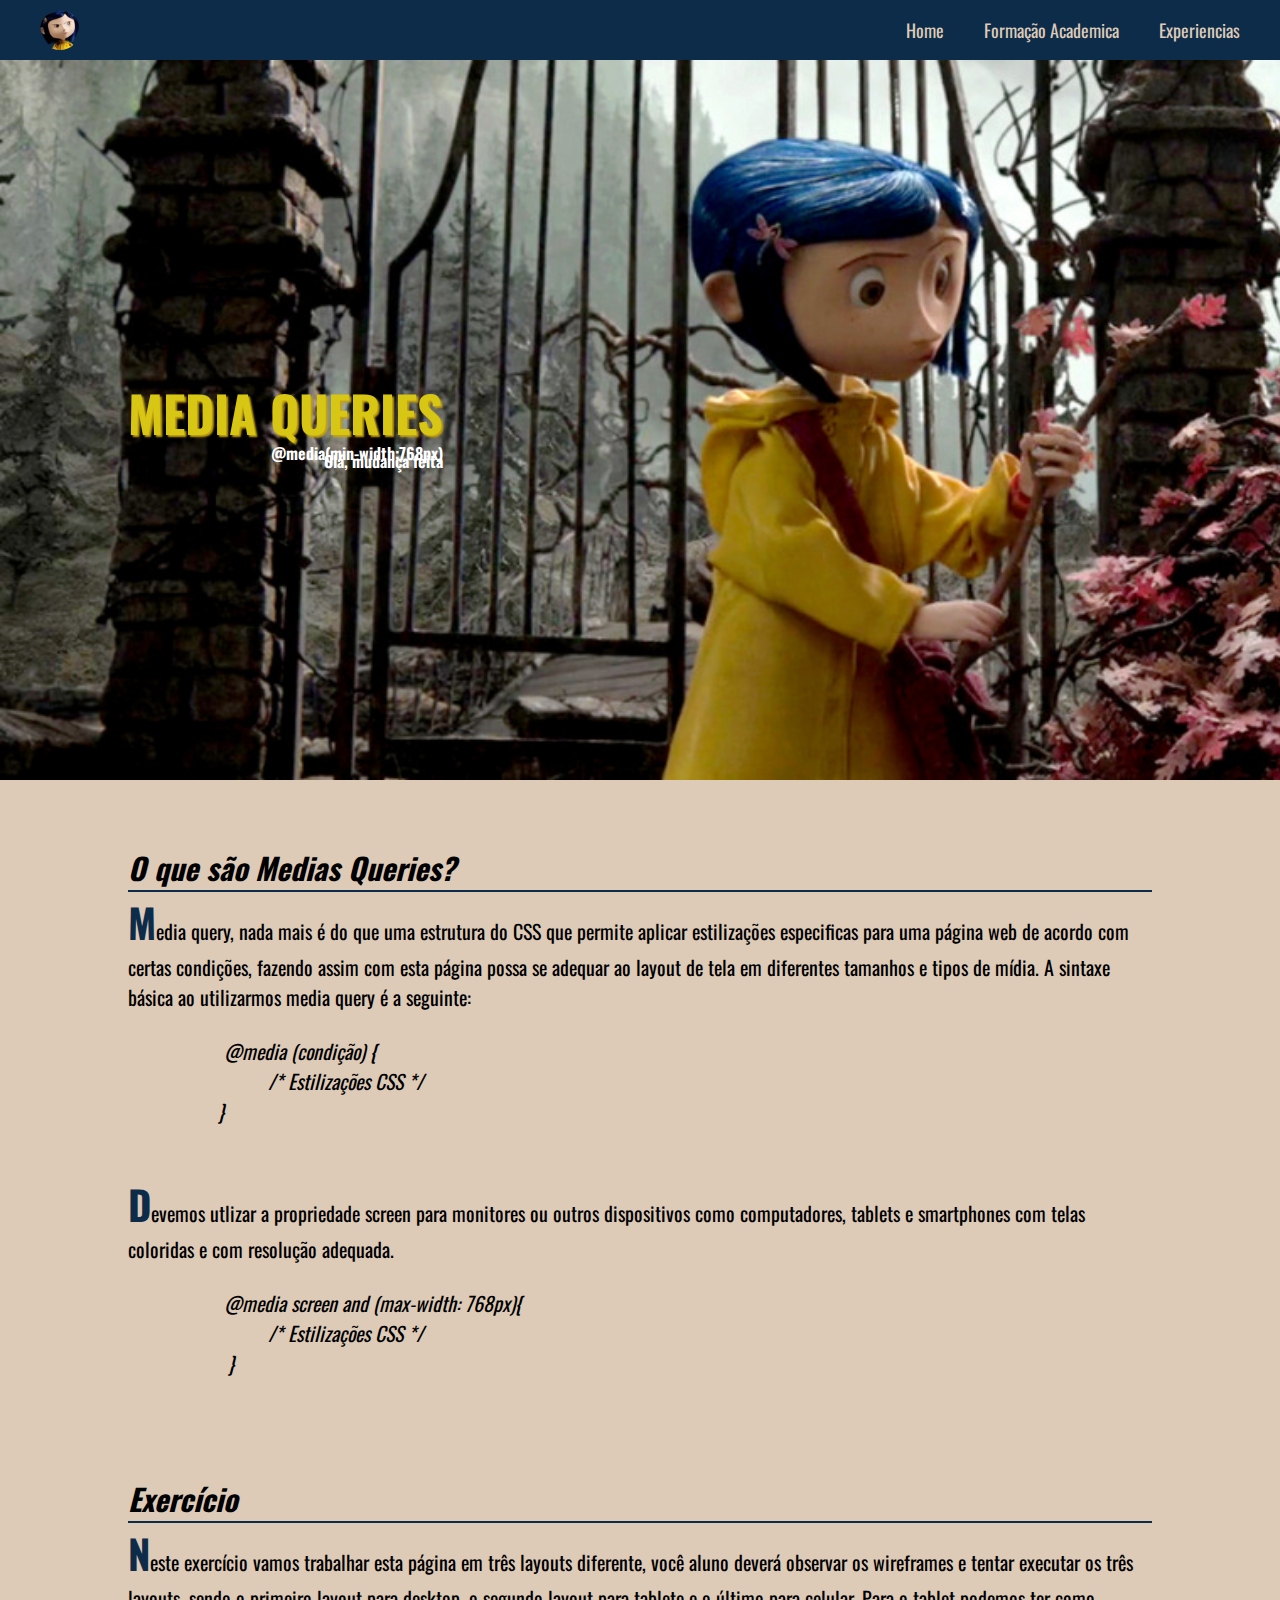
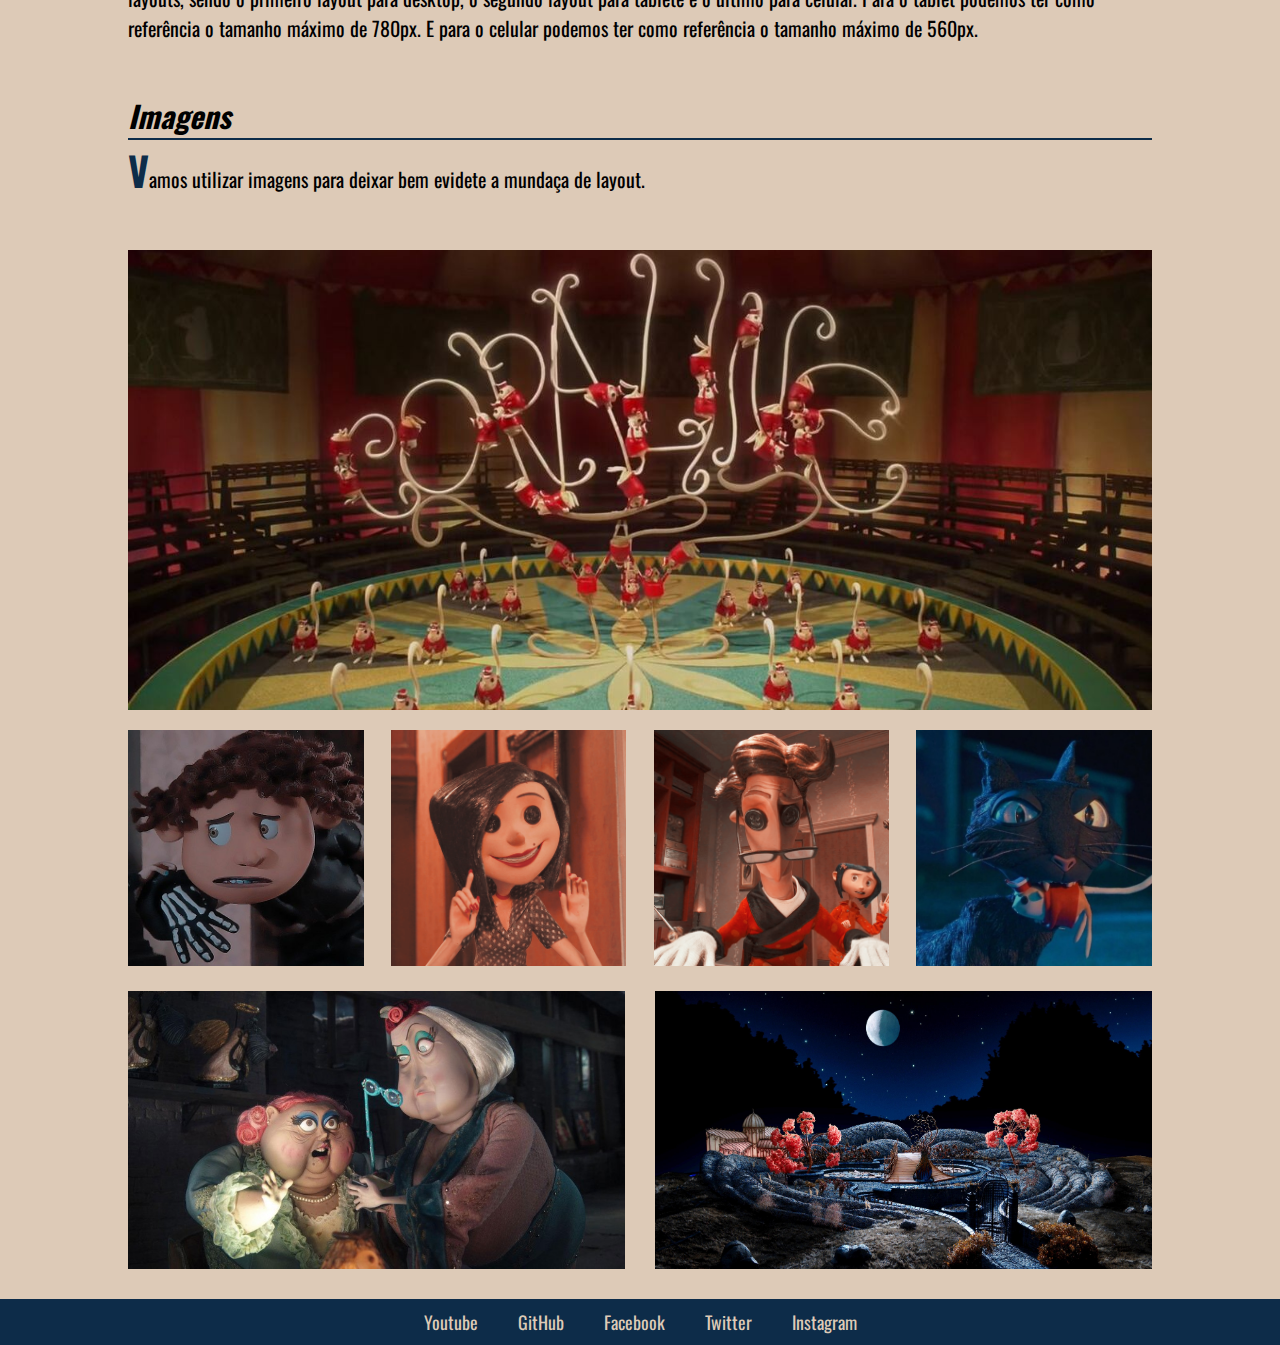
<file: index.html>
<!DOCTYPE html>
<html lang="pt-br">

<head>
    <meta charset="UTF-8">
    <meta http-equiv="X-UA-Compatible" content="IE=edge">
    <meta name="viewport" content="width=device-width, initial-scale=1.0">
    <link rel="stylesheet" href="css/style.css">
    <title>Home</title>
</head>

<body>
    <!-- <a href="www.google.com.br" target="_blank"></a> -->
    <!-- _blank serve para abrir a pagina em outra aba -->
    <!-- google.com.br#nomedoid vai para alguma parte especifica da página -->

    <nav class="navbar">
        <img class="nav-logo" src="img/icon.png" alt="logo coraline">
        <ul class="nav-ul">
            <li><a class="nav-a" href="index.html">Home</a></li>
            <li><a class="nav-a" href="#">Formação Academica</a></li>
            <li><a class="nav-a" href="#">Experiencias</a></li>
        </ul>
    </nav>
    <header class="header">
        <div>
            <h1 class="f1">Media Queries</h1>
            <h2 class="f2">@media(min-width:768px)</h2>
            <h3 class="f2">Olá, mudança feita</h3>
        </div>
    </header>
    <main class="container">

        <section>
            <div class="div-texto">
                <h2 class="titulos">O que são Medias Queries?</h2>
                <p class="texto"><span>M</span>edia query, nada mais é do que uma estrutura do CSS que permite aplicar estilizações
                    especificas para uma página web de acordo com certas condições, fazendo assim com esta página possa
                    se adequar ao layout de tela em diferentes tamanhos e tipos de mídia. A sintaxe básica ao
                    utilizarmos media query é a seguinte:
                </p>

                <pre>
                    <code>
                        <em class="texto">@media (condição) { 
                            /* Estilizações CSS */
                  }</em>
                    </code>
                </pre>

                <p class="texto"><span>D</span>evemos utlizar a propriedade screen para monitores ou outros dispositivos como
                    computadores, tablets e smartphones com telas coloridas e com resolução adequada.</p>
                <pre>
                    <code>
                        <em class="texto">@media screen and (max-width: 768px){
                            /* Estilizações CSS */
                    }</em>
                    </code>
                </pre>

            </div>
            <div class="div-texto">
                <h2 class="titulos">Exercício</h2>
                <p class="texto"><span>N</span>este exercício vamos trabalhar esta página em três layouts diferente, você aluno deverá
                    observar os wireframes e tentar executar os três layouts, sendo o primeiro layout para desktop, o
                    segundo layout para tablete e o último para celular. Para o tablet podemos ter como referência o
                    tamanho máximo de 780px. E para o celular podemos ter como referência o tamanho máximo de 560px.
                </p>
            </div>
            <div class="div-texto">
                <h2 class="titulos">Imagens</h2>
                <p class="texto"><span>V</span>amos utilizar imagens para deixar bem evidete a mundaça de layout.</p>
            </div>
        </section>

        <section class="sec1">
            <img class="sec1-imagem" src="img/ratitos.jpg" alt="">
        </section>

        <section class="sec2">
            <img class="sec2-imagem" src="img/wybe.jpg" alt="">
            <img class="sec2-imagem" src="img/outramami.png" alt="">
            <img class="sec2-imagem" src="img/outropapi.png" alt="">
            <img class="sec2-imagem" src="img/gatito.jpg" alt="">
        </section>
        <section class="sec2">
            <img class="sec3-imagem" src="img/velhas.jpg" alt="">
            <img class="sec3-imagem" src="img/jardim.jpg" alt="">
        </section>
    </main>
    <footer class="footer">
        <ul class="nav-ul">
            <li class="nav-a">Youtube</li>
            <li class="nav-a">GitHub</li>
            <li class="nav-a">Facebook</li>
            <li class="nav-a">Twitter</li>
            <li class="nav-a">Instagram</li>
        </ul>
    </footer>
</body>

</html>
</file>
<file: css/style.css>
@import url('https://fonts.googleapis.com/css2?family=Oswald:wght@300&display=swap');

*{
    margin: 0;
    padding: 0;
    font-family: 'Oswald', sans-serif;
}

:root{
    --azul-escuro: #0d2c49;
    --rosa-claro: #ddcab7;
    --marrom: #786343;
    --amarelo: #c7a40e;
    --amarelo-claro: #d8c615;
}

.navbar{
    background-color: var(--azul-escuro);
    display: flex;
    justify-content: space-between;
    align-items: center;
    padding: 10px 40px;
}
.nav-logo{
    width: 40px;
    border-radius: 50%;
}
.nav-ul{
    display: flex;
    list-style: none;
    gap: 40px;
}
.nav-a{
    color: var(--rosa-claro);
    font-size: 18px;
    text-decoration: none;
}
.nav-a:hover{
    text-decoration: underline;
}
.header{
    /* o vh ajusta conforme o tamanho da tela */
    height: 80vh;
    display: flex;
    justify-content: left;
    align-items: center;
    background-image: url(../img/coraline1.jfif);
    background-repeat: no-repeat;
    background-size: cover;
    background-position: left;
    padding: 0 10vw;
}
.f1{
    color: var(--amarelo-claro);
    font-size: 50px;
    text-transform: uppercase;
    text-shadow: 2px 2px 2px var(--amarelo);
}
.f2{
    color: white;
    text-align: right;
    font-size: 16px;
    line-height: 0.5;
}
body{
    background-color: var(--rosa-claro);
}
.container{
    width: 80%;
    margin: 0 auto;
    padding: 15px 0;
}
.sec1-imagem{
    width: 100%;
}
.sec2{
    margin: 5px 0;
    display: flex;
    justify-content: space-between;
}
.sec2-imagem{
    margin: 10px 0;
    width: 23%;
}
.sec3-imagem{
    margin: 10px 0;
    width: 48.5%;
}
/* mexe na imagem a partir de 830px */
@media screen and (max-width:830px){
    .header{
        /* o vh ajusta conforme o tamanho da tela */
        height: 80vh;
        display: flex;
        justify-content: left;
        align-items: center;
        background-image: url(../img/coraline1.jfif);
        background-repeat: no-repeat;
        background-size: cover;
        background-position: bottom;
        padding: 0 10vw;
    }

    .sec2-imagem{
        margin: 10px 0;
        width: 23%;
    }
    .sec3-imagem{
        margin: 10px 0;
        width: 48.5%;
    }
}

.titulos{
    font-size: 30px;
    border-bottom: 2px solid var(--azul-escuro);
    font-style: italic;
}
.div-texto{
    margin: 50px 0;
}
span{
    font-weight: bold;
    color: var(--azul-escuro);
    font-size: 40px;
}
.texto{
    font-size: 20px;
}
.footer{
    background-color: var(--azul-escuro);
    display: flex;
    justify-content: center;
    align-items: center;
    padding: 10px 40px;
}
</file>
